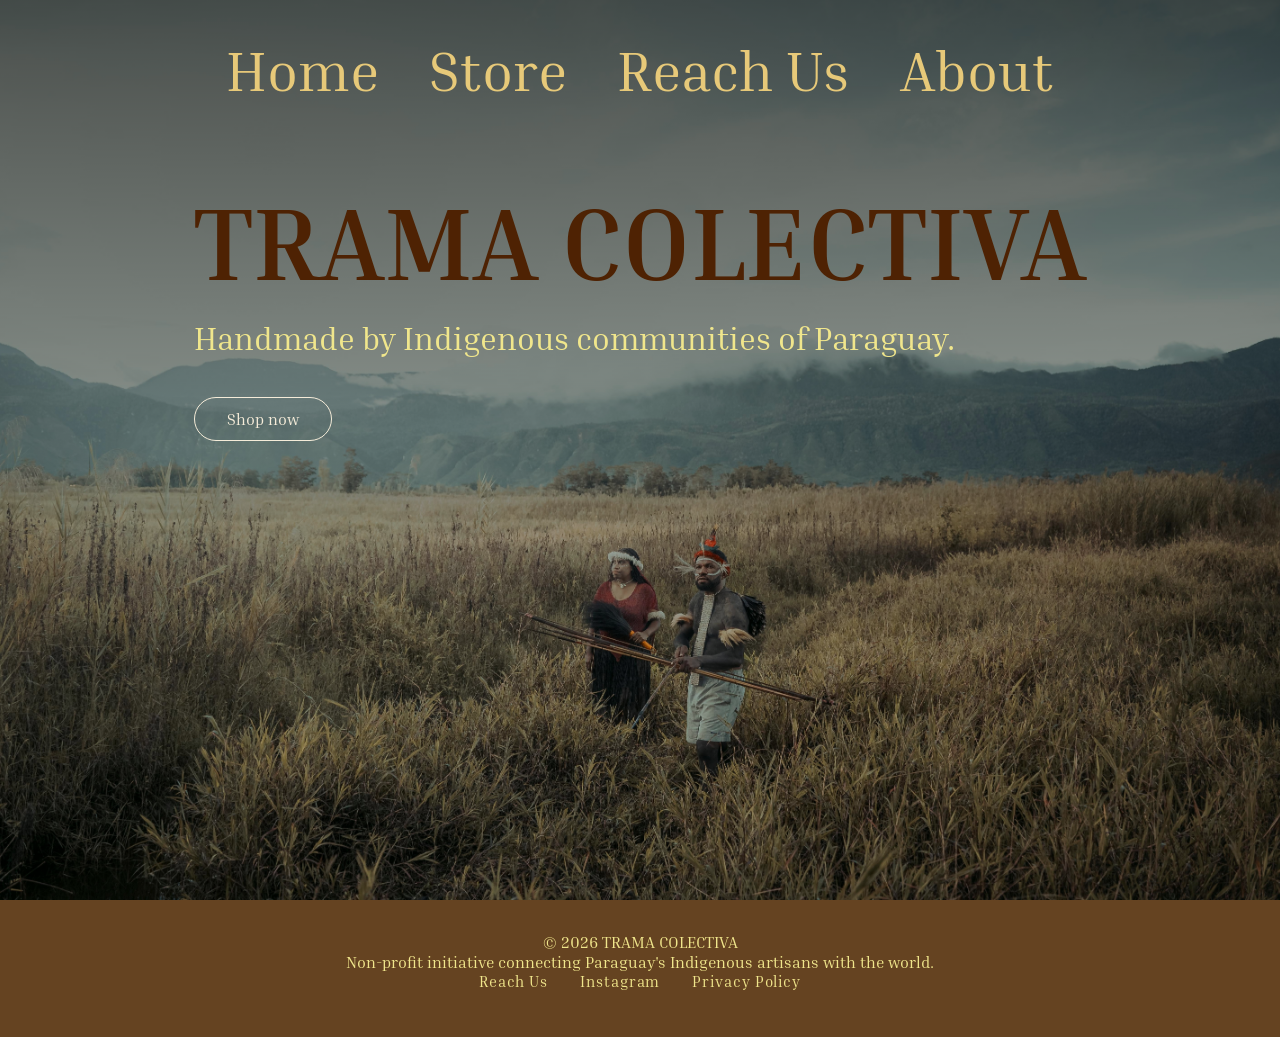
<file: index.html>
<!DOCTYPE html>
<html lang="en">

<head>
    <meta charset="UTF-8">
    <meta name="viewport" content="width=device-width, initial-scale=1.0">
    <link rel="preload" as="image" href="img/pexels-assomyron-32696003.jpg">
    <link rel="stylesheet" href="styles.css">
    <link rel="preconnect" href="https://fonts.googleapis.com">
    <link rel="preconnect" href="https://fonts.gstatic.com" crossorigin>
    <link
        href="https://fonts.googleapis.com/css2?family=Inria+Serif:ital,wght@0,300;0,400;0,700;1,300;1,400;1,700&display=swap"
        rel="stylesheet">

    <title>TRAMA COLECTIVA</title>
</head>

<body class="home">
    <!-- Navigation bar -->
    <header>

        <nav class="welcome-nav">
            <ul>
                <li><a href="index.html" class="btn">Home</a></li>
                <li><a href="store.html" class="btn">Store</a></li>
                <li><a href="contact.html" class="btn">Reach Us</a></li>
                <li><a href="aboutUs.html" class="btn">About</a></li>
            </ul>
        </nav>
    </header>
<!-- Main section -->
    <main class="welcome">
        <div class="welcome-text">
            <h1>TRAMA COLECTIVA</h1>
            <p class="mission">Handmade by Indigenous communities of Paraguay.</p>
            <a href="store.html" class="hero-btn">Shop now</a>
        </div>
    </main>
<!-- Footer with navigation and project information -->
    <footer class="footer">
        <p>© 2026 TRAMA COLECTIVA</p>
        <p>Non-profit initiative connecting Paraguay's Indigenous artisans with the world.</p>

        <nav>
            <a href="contact.html">Reach Us</a>
            <a href="https://instagram.com" target="_blank">Instagram</a>
            <a href="#">Privacy Policy</a>
        </nav>
    </footer>
</body>

</html>
</file>
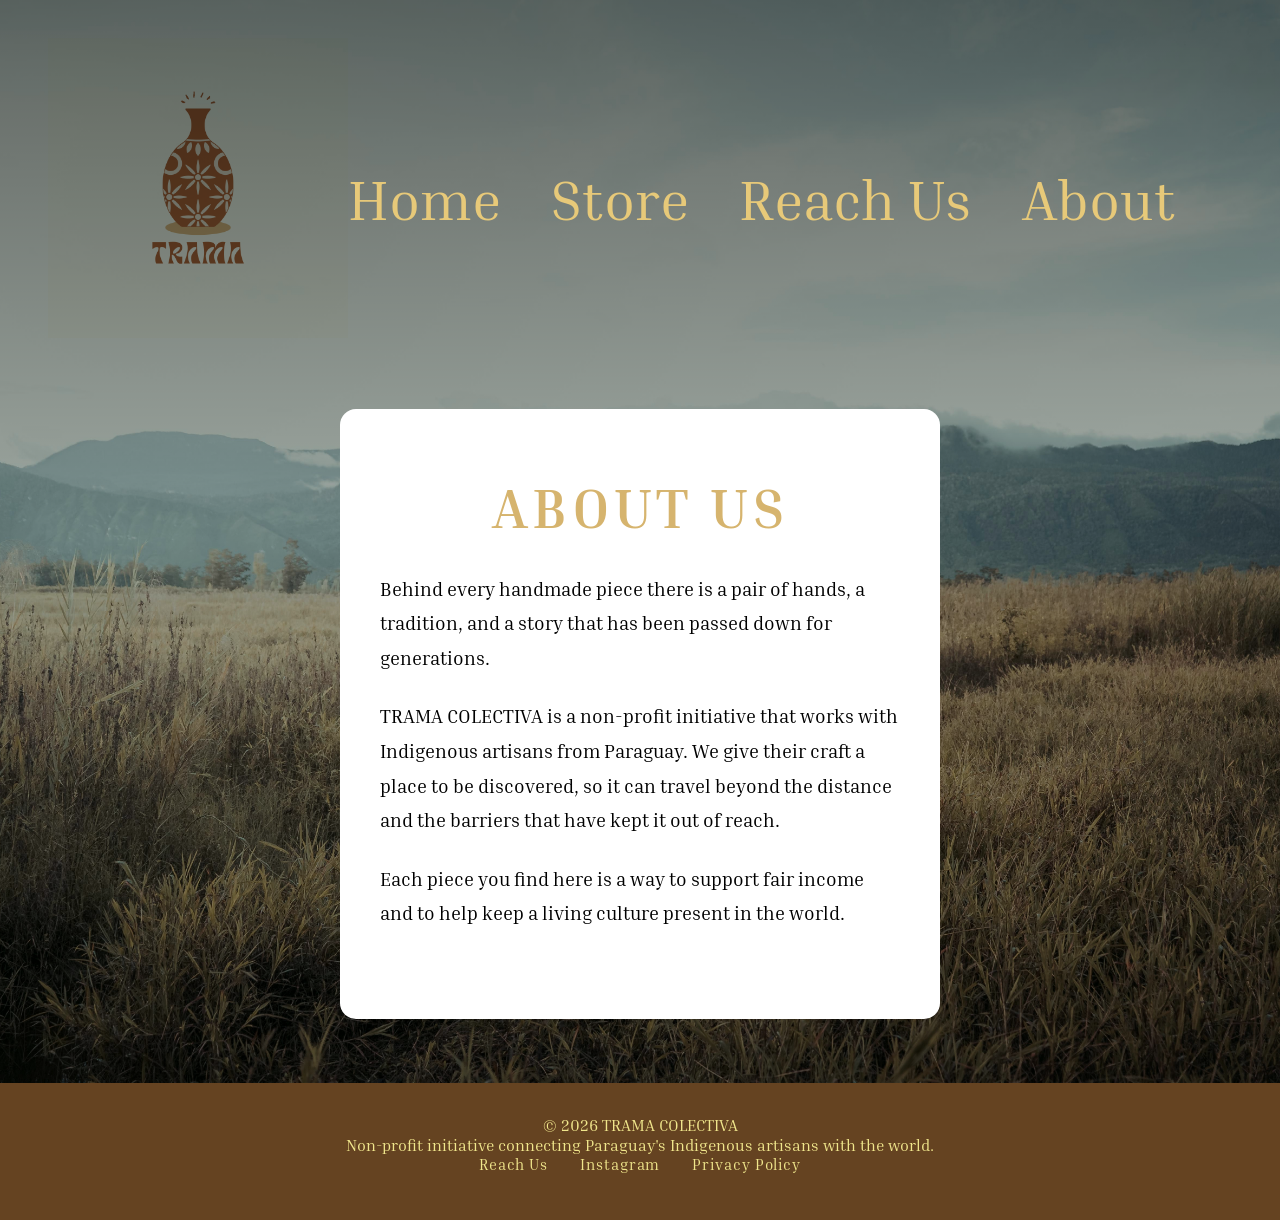
<file: aboutUs.html>
<!DOCTYPE html>
<html lang="en">

<head>
    <meta charset="UTF-8">
    <meta name="viewport" content="width=device-width, initial-scale=1.0">
    <link rel="stylesheet" href="styles.css">
    <link rel="preconnect" href="https://fonts.googleapis.com">
    <link rel="preconnect" href="https://fonts.gstatic.com" crossorigin>
    <link
        href="https://fonts.googleapis.com/css2?family=Inria+Serif:ital,wght@0,300;0,400;0,700;1,300;1,400;1,700&display=swap"
        rel="stylesheet">

    <title>TRAMA COLECTIVA</title>
</head>

<body>
    <div class="about-page">
        <!-- Header and main navigation -->
 <header class="about-header">

        <a class="brand" href="index.html">
            <img src="img/logo.png" alt="Trama logo" width="300" fetchpriority="high">
        </a>


        <nav class="welcome-nav">
            <ul>
                <li><a href="index.html" class="btn">Home</a></li>
                  <li><a href="store.html" class="btn">Store</a></li>
                <li><a href="contact.html" class="btn">Reach Us</a></li>
                <li><a href="aboutUs.html" class="btn">About</a></li>
             
              
            </ul>
        </nav>
    </header>
    <!-- About the project and its purpose -->
    <main class="about">
        <h1>About Us</h1>
   <p>
    Behind every handmade piece there is a pair of hands, a tradition, and a
    story that has been passed down for generations.
  </p>
  <p>
    TRAMA COLECTIVA is a non-profit initiative that works with Indigenous artisans from
    Paraguay. We give their craft a place to be discovered, so it can travel
    beyond the distance and the barriers that have kept it out of reach.
  </p>
  <p>
    Each piece you find here is a way to support fair income and to help
    keep a living culture present in the world.
  </p>
</main>
</div>
<!-- Footer with additional links -->
 <footer class="footer">
        <p>© 2026 TRAMA COLECTIVA</p>
         <p>Non-profit initiative connecting Paraguay's Indigenous artisans with the world.</p>

         <nav>
            <a href="contact.html">Reach Us</a>
            <a href="https://instagram.com" target="_blank">Instagram</a>
            <a href="#">Privacy Policy</a>
        </nav>
    </footer>
</body>



</html>
</file>
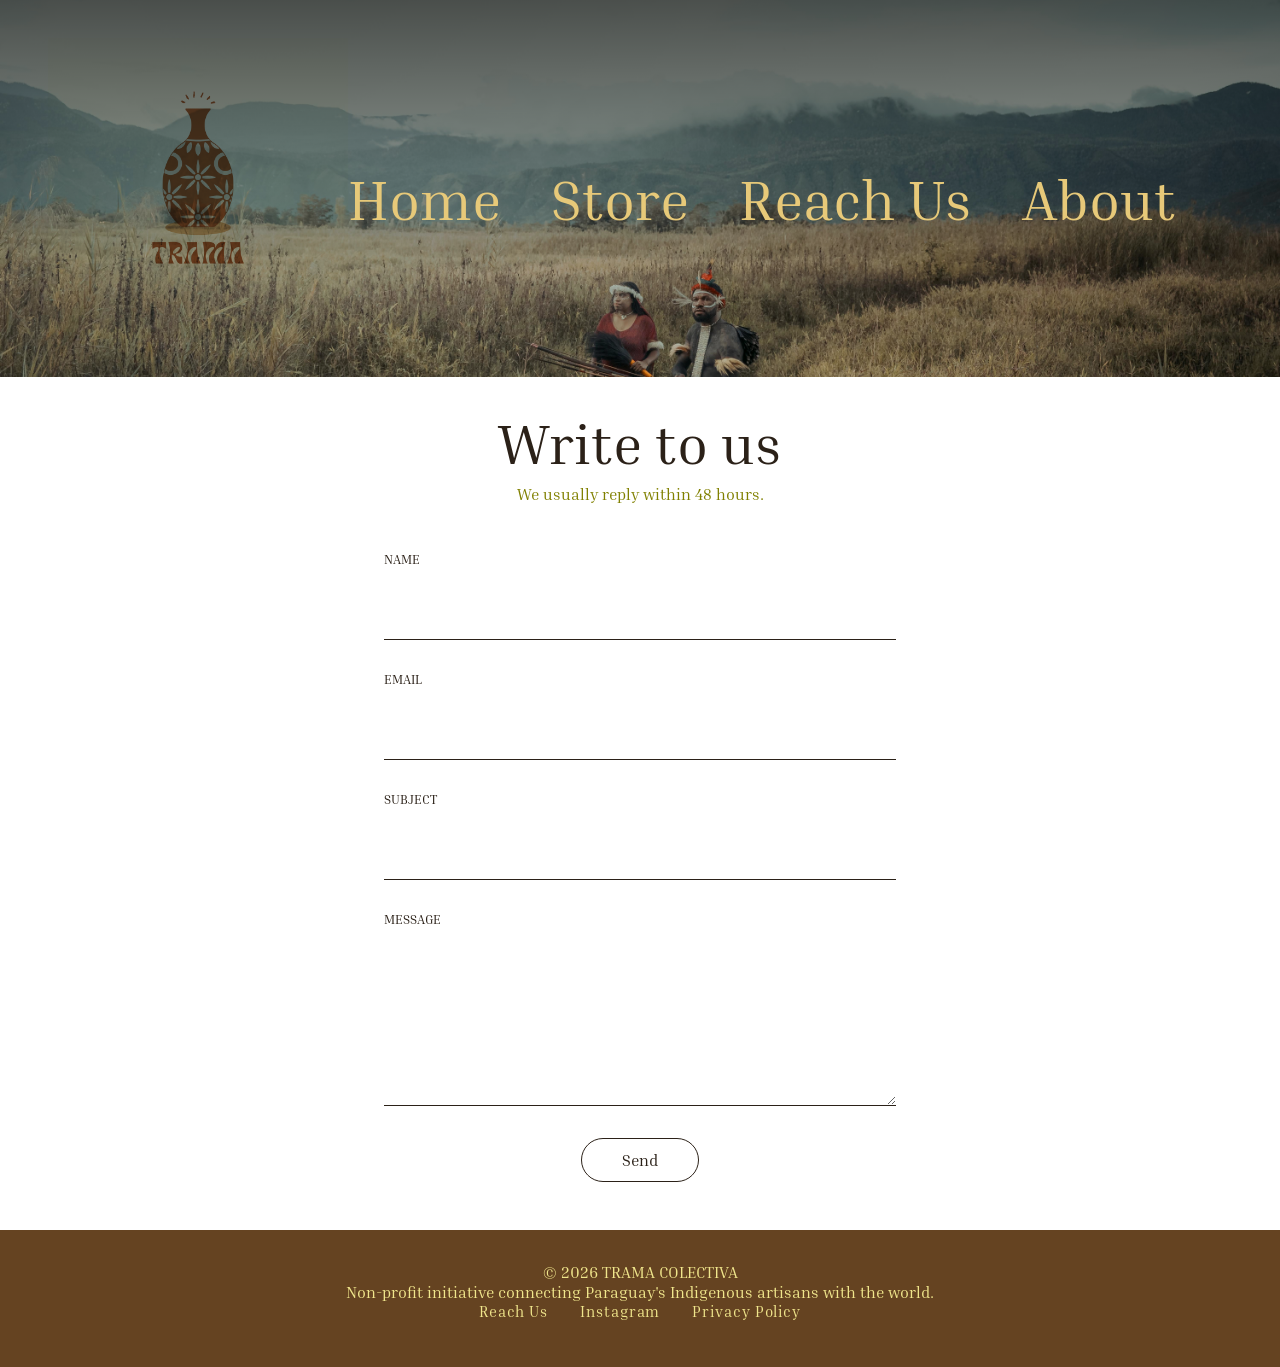
<file: contact.html>
<!DOCTYPE html>
<html lang="en">

<head>
    <meta charset="UTF-8">
    <meta name="viewport" content="width=device-width, initial-scale=1.0">
    <link rel="stylesheet" href="styles.css">
    <link rel="preconnect" href="https://fonts.googleapis.com">
    <link rel="preconnect" href="https://fonts.gstatic.com" crossorigin>
    <link
        href="https://fonts.googleapis.com/css2?family=Inria+Serif:ital,wght@0,300;0,400;0,700;1,300;1,400;1,700&display=swap"
        rel="stylesheet">

    <title>TRAMA COLECTIVA</title>
</head>


<body>
    <header>
        <a class="brand" href="index.html">
            <img src="img/logo.png" alt="Trama logo" width="300" fetchpriority="high">
        </a>
        <nav class="welcome-nav">

            <ul>
                <li><a href="index.html" class="btn">Home</a></li>
                <li><a href="store.html" class="btn">Store</a></li>
                <li><a href="contact.html" class="btn">Reach Us</a></li>
                <li><a href="aboutUs.html" class="btn">About</a></li>
            </ul>
        </nav>
    </header>
    <main class="reach">
        <h1>Write to us</h1>
        <h2>We usually reply within 48 hours.</h2>

        <!-- Contact form -->

        <form class="form-contacto" action="#" method="post">
            <label for="name">Name</label>
            <input type="text" id="name" name="name" required>

            <label for="email">Email</label>
            <input type="email" id="email" name="email" required>

            <label for="subject">Subject</label>
            <input type="text" id="subject" name="subject">

            <label for="message">Message</label>
            <textarea id="message" name="message" rows="6" required></textarea>

            <button type="submit">Send</button>
        </form>

    </main>
    <!-- Footer with additional links -->

    <footer class="footer">
        <p>© 2026 TRAMA COLECTIVA</p>
        <p>Non-profit initiative connecting Paraguay's Indigenous artisans with the world.</p>

        <nav>
            <a href="contact.html">Reach Us</a>
            <a href="https://instagram.com" target="_blank">Instagram</a>
            <a href="#">Privacy Policy</a>
        </nav>
    </footer>
</body>

</html>
</file>
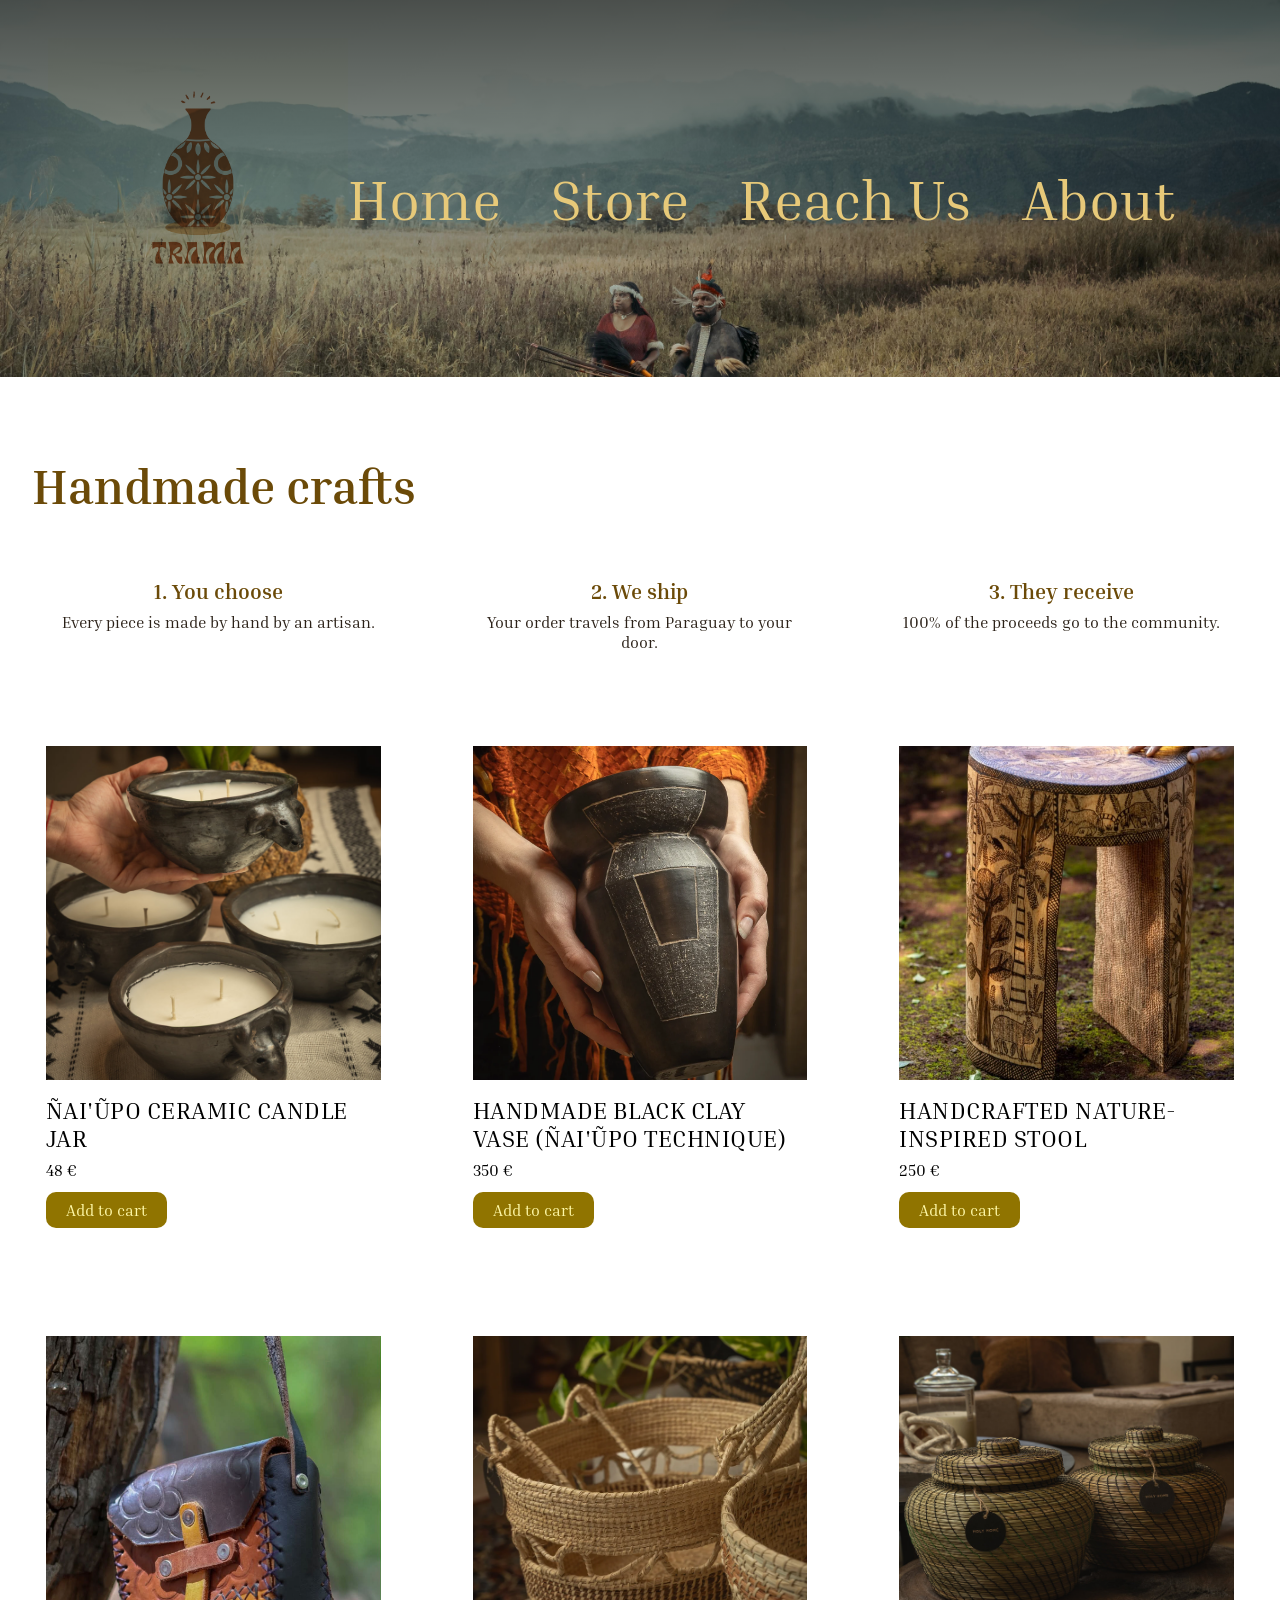
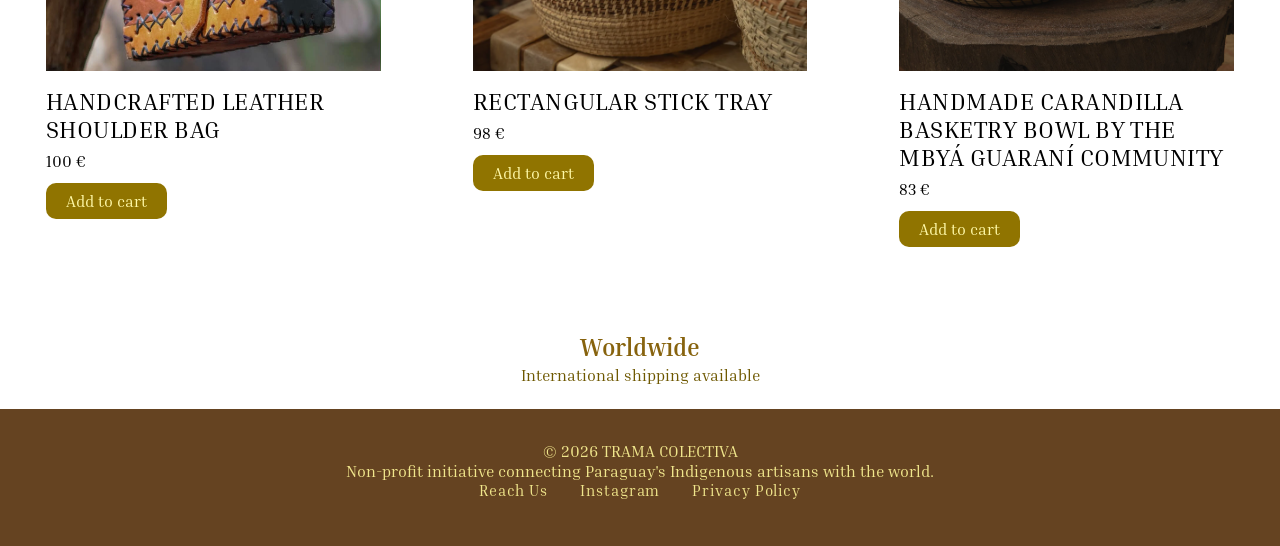
<file: store.html>
<!DOCTYPE html>
<html lang="en">

<head>
    <meta charset="UTF-8">
    <meta name="viewport" content="width=device-width, initial-scale=1.0">
    <link rel="stylesheet" href="styles.css">
    <link rel="preconnect" href="https://fonts.googleapis.com">
    <link rel="preconnect" href="https://fonts.gstatic.com" crossorigin>
    <link
        href="https://fonts.googleapis.com/css2?family=Inria+Serif:ital,wght@0,300;0,400;0,700;1,300;1,400;1,700&display=swap"
        rel="stylesheet">

    <title>TRAMA COLECTIVA</title>
</head>

<body>
    <!-- Header and main navigation -->
    <header>
        <a class="brand" href="index.html">
            <img src="img/logo.png" alt="Trama logo" width="300" fetchpriority="high">
        </a>


        <nav class="welcome-nav">

            <ul>
                <li><a href="index.html" class="btn">Home</a></li>
                <li><a href="store.html" class="btn">Store</a></li>
                <li><a href="contact.html" class="btn">Reach Us</a></li>
                <li><a href="aboutUs.html" class="btn">About</a></li>
            </ul>
        </nav>
    </header>
<!-- Store content -->
    <main>
        <section class="store">
            <h1>Handmade crafts</h1>
            <!-- How the process works -->
            <div class="steps">
                <div>
                    <h2>1. You choose</h2>
                    <p>Every piece is made by hand by an artisan.</p>
                </div>
                <div>
                    <h2>2. We ship</h2>
                    <p>Your order travels from Paraguay to your door.</p>
                </div>
                <div>
                    <h2>3. They receive</h2>
                    <p>100% of the proceeds go to the community.</p>
                </div>
            </div>

<!-- Products -->
            <article class="product">
                <img src="img/velas.png" alt="Handmade Ceramic candles">
                <h2>ÑAI'ŨPO CERAMIC CANDLE JAR</h2>
                <p class="price">48 € </p>
                <button class="buy-btn">Add to cart</button>
            </article>

            <article class="product">
                <img src="img/nuevaPieza.jpg" alt="Ceramic Vase">
                <h2>HANDMADE BLACK CLAY VASE (ÑAI'ŨPO TECHNIQUE)</h2>
                <p class="price">350 € </p>
                <button class="buy-btn">Add to cart</button>
            </article>





            <article class="product">
                <img src="img/figura2.jpg" alt="Handmade Decorative Stool">
                <h2>HANDCRAFTED NATURE-INSPIRED STOOL</h2>
                <p class="price">250 €</p>
                <button class="buy-btn">Add to cart</button>
            </article>

            <article class="product">
                <img src="img/figura4.jpg" alt="Handmade Leather Bag">
                <h2>HANDCRAFTED LEATHER SHOULDER BAG</h2>
                <p class="price">100 €</p>
                <button class="buy-btn">Add to cart</button>

            </article>

            <article class="product">
                <img src="img/Captura desde 2026-10-08 13-40-37.png" alt="Rectangular trays of sticks with handles.">
                <h2>RECTANGULAR STICK TRAY</h2>
                <p class="price">98 €</p>
                <button class="buy-btn">Add to cart</button>

            </article>

            <article class="product">
                <img src="img/CESTA2.png" alt="Carandilla basketry bowl">
                <h2>HANDMADE CARANDILLA BASKETRY BOWL BY THE MBYÁ GUARANÍ COMMUNITY</h2>
                <p class="price">83 €</p>
                <button class="buy-btn">Add to cart</button>


            </article>

        </section>







        <section class="shipping">
            <div>
                <h3>Worldwide</h3>
                <p>International shipping available</p>
            </div>

        </section>
    </main>

    <!-- Footer with additional links -->
    <footer class="footer">
        <p>© 2026 TRAMA COLECTIVA</p>
        <p>Non-profit initiative connecting Paraguay's Indigenous artisans with the world.</p>

        <nav>
            <a href="contact.html">Reach Us</a>
            <a href="https://instagram.com" target="_blank">Instagram</a>
            <a href="#">Privacy Policy</a>
        </nav>
    </footer>
</body>

</html>
</file>
<file: styles.css>
* {
    margin: 0;
    padding: 0;
    box-sizing: border-box;
}

body {
    font-family: 'Inria Serif', serif;

}

/*HOME PAGE */

.welcome {
    min-height: 100vh;
    background-image: linear-gradient(
      to bottom,
      rgba(0, 0, 0, 0.65) 0%,
      rgba(0, 0, 0, 0.35) 50%,
      rgba(0, 0, 0, 0.1) 100%
    ),
    url(img/pexels-assomyron-32696003.jpg);
    background-size: cover;
    background-position: center;
    display: flex;
    justify-content: center;
    padding: 20vh 2rem 0;
    align-items: flex-start;

}

.welcome h1 {
    color: #4e2203;
    font-size: clamp(2.5rem, 8vw, 9rem);
    max-width: 950px;
   margin: 0 auto 1rem;

}

.welcome .mission {
    color: khaki;
    font-size: 1.25rem;
    margin: 0 auto 1rem;
}

.hero-btn {
  display: inline-block;
  margin-top: 1.5rem;
  padding: 0.7rem 2rem;
  border: 1px solid;
  color: #f5ecd9;
  text-decoration: none;
  border-radius: 700px;
  transition: transform 0.3 ease-in-out;
}

.hero-btn:hover {
  transform: scale(1.05)
  }

/*  NAVIGATION   */

.welcome-nav {
   display: flex;                 
  flex-wrap: wrap;
    align-items: center;
    justify-content: center;
    font-size: 1.1rem;
    }

.btn {
    color: #e7c979;
    text-decoration: none;
    display: inline-block;
    transition: background-color 0.4s ease-in-out, transform 0.3s ease-in-out;
}

.btn:hover {
    transform: scale(1.15);
}

.home header {
  flex-direction: row;
  display: flex;
  justify-content: center;
  position: absolute;
  top: 0;
  left: 0;
  width: 100%;
  background-image: none;
  background-color: transparent;
  padding: 1rem 2rem;
  z-index: 10;

}

.home .brand {
  display: none;
}
 

header {
  background-image: linear-gradient(
      to bottom,
      rgba(0, 0, 0, 0.65) 0%,
      rgba(0, 0, 0, 0.35) 50%,
      rgba(0, 0, 0, 0.1) 100%
    ),
  url(img/pexels-assomyron-32696003.jpg);
  background-size: cover;
  background-position: center;
  display: flex;
  flex-direction: column;
  gap: 0.5rem;
  padding: 1rem;
  align-items: center;
}

.brand img {
  display: block;
  mix-blend-mode: multiply;
  height: 90px;
  width: auto;
  }

.welcome-nav ul {
    display: flex;
     flex-wrap: wrap;                  
  justify-content: center;  
    list-style-type: none;
    gap: 0.5rem 1.25rem; 
}




/*
   STORE PAGE */


.steps {
  grid-column: 1 / -1;
  display: grid;
  grid-template-columns: repeat(3, 1fr);
  gap: 1.5rem;                 
  padding: 1rem;   
  text-align: center;
}

.steps h2 {
  color: #6b4a08;
  font-size: 1.3rem;
  margin-bottom: 0.5rem;
}

.steps p {
  color: #2b2118;
}

.store {
  min-height: 100vh;
  background-color: white;
  display: grid;
  grid-template-columns: 1fr;
   gap: 2rem;                    
  padding: 1rem 1rem 2rem;
}


.store h1 {
   grid-column: 1 / -1;
  color: #6b4a08;
  font-family: 'Inria Serif', serif;
  font-size: clamp(1.8rem, 4vw, 3rem);
  text-align: left;
  padding: 2rem 1rem 0;
  }


.product {
  display: flex;
  flex-direction: column;
  align-items: flex-start;
  text-align: left;
  margin: 0;
}


.product img {
  width: 100%;
  max-width: 500px;
  aspect-ratio: 1 / 1;
  object-fit: cover;
  display: block;
}



.product h2 {
  font-size: 1.5rem;
  font-weight: 400;
  text-transform: uppercase;
  letter-spacing: 0.02em;
  margin-top: 1rem;
}

.price {
    font-size: 1rem;
  font-weight: 400;
  margin-top: 0.5rem;
}


.buy-btn {
  margin-top: 0.75rem;
  padding: 0.5rem 1.25rem;
  background-color: #907400;
  color: #fff9a8;
  border: none;
  border-radius: 10px;
  font-family: inherit;
  font-size: 1rem;

}

.buy-btn:hover {
  background-color: #6e5800;
}

.shipping {
  color: #6e5800;
  padding: 1.5rem 2rem;

  text-align: center;
}

.shipping h3 {
  color: #87630e;
  font-size: 1.5rem;
  margin-bottom: 0.25rem;
}


/* 
   CONTACT PAGE
   */


.reach {
  max-width: 560px;
  margin: 0 auto;
  padding: 2rem 1.5rem 3rem;
  text-align: center;
}

.reach h1 {
  color: #2b2118;
  font-size: clamp(2.2rem, 5vw, 3.5rem);
  font-weight: 400;
}

.reach h2 {
  color: #808000;
  font-size: 1rem;
  font-weight: 400;
  margin: 0.5rem 0 3rem;
}

.form-contacto {
  display: flex;
  flex-direction: column;
  gap: 2rem;
  text-align: left;
}

.form-contacto label {
  color: #2b2118;
  font-size: 0.8rem;
  text-transform: uppercase;
}

.form-contacto input,
.form-contacto textarea {
  width: 100%;
  padding: 0.6rem 0;
  background: transparent;
  border: none;
  border-bottom: 1px solid #2b2118;
  border-radius: 0;
  font-family: inherit;
  font-size: 1.1rem;
  color: #2b2118;
}

.form-contacto input:focus,
.form-contacto textarea:focus {
  outline: none;
  border-bottom-color: #808000;
}

.form-contacto button {
  align-self: center;
  padding: 0.7rem 2.5rem;
  background: transparent;
  color: #2b2118;
  border: 1px solid #2b2118;
  border-radius: 700px;
  font-family: inherit;
  font-size: 1rem;
  transition: background-color 0.3s ease-in-out, color 0.3s ease-in-out;
}


/* 
   ABOUT PAGE */


.form-contacto button:hover {
  background-color: #808000;
  border-color: #808000;
  color: #fffaf0;
}

.about-header {
  background: transparent;
  
}
.about-page {
    min-height: 100vh;
    background-image:
        linear-gradient(
            to bottom,
            rgba(0, 0, 0, 0.55) 0%,
            rgba(0, 0, 0, 0.25) 50%,
            rgba(0, 0, 0, 0.4) 100%
        ),
        url("img/pexels-assomyron-32696003.jpg");

    background-size: cover;
    background-position: center;
    background-repeat: no-repeat;
padding-bottom: 2rem;
}


.about {
  max-width: 600px;
  margin: 2rem auto;
  padding: 4rem 2.5rem;
  background: white;
border-radius: 16px;
}

.about h1 {
  margin: 0 0 2rem;
  font-size: clamp(2.5rem, 5vw, 3.5rem);
  font-weight: 600;
  letter-spacing: 0.08em;
  text-transform: uppercase;
  text-align: center;
  color: #d6b46e;
}

.about p {
  margin: 0 0 1.5rem;

  font-size: clamp(1rem, 0.4vw + 0.95rem, 1.2rem);
  line-height: 1.8;
  text-align: left;
  color: black;
}
/* 
   FOOTER
    */
.footer { 
 padding: 2rem 2rem 1.5rem;
  background: #654321;
  color: khaki;
  text-align: center;
  }

.footer nav {
  display: flex;
  justify-content: center;
  flex-wrap: wrap;
  gap: 1.5rem 2rem;
  margin-bottom: 1.25rem;
}

.footer nav a {
  color: khaki;
  font-size: 0.95rem;
  letter-spacing: 0.06em;
  text-decoration: none;
  padding-bottom: 2px;
  border-bottom: 1px solid transparent;
  
}


@media (min-width: 900px) {
  header {
    display: grid;
    grid-template-columns: 1fr auto 1fr;
    gap: 0;
    padding: 2.4rem 3rem;
  }

  .welcome-nav {
    flex-wrap: wrap;
    justify-self: center;
    margin-top: 20px;
    font-size: 3.5rem;
  }

  .brand img {
    height: 300px;
    width: auto;
  }

  .welcome-nav ul {
    gap: 50px;
  }

  .welcome .mission {
    font-size: 2rem;
  }

  .store {
    grid-template-columns: repeat(3, minmax(0, 1fr));
    gap: 3rem 2rem;
    padding: 3em 1rem 2rem;
  }

  .steps {
    gap: 5rem;
    padding: 1rem 2rem;
  }

  .product {
    margin: 30px;
  }
}
</file>
